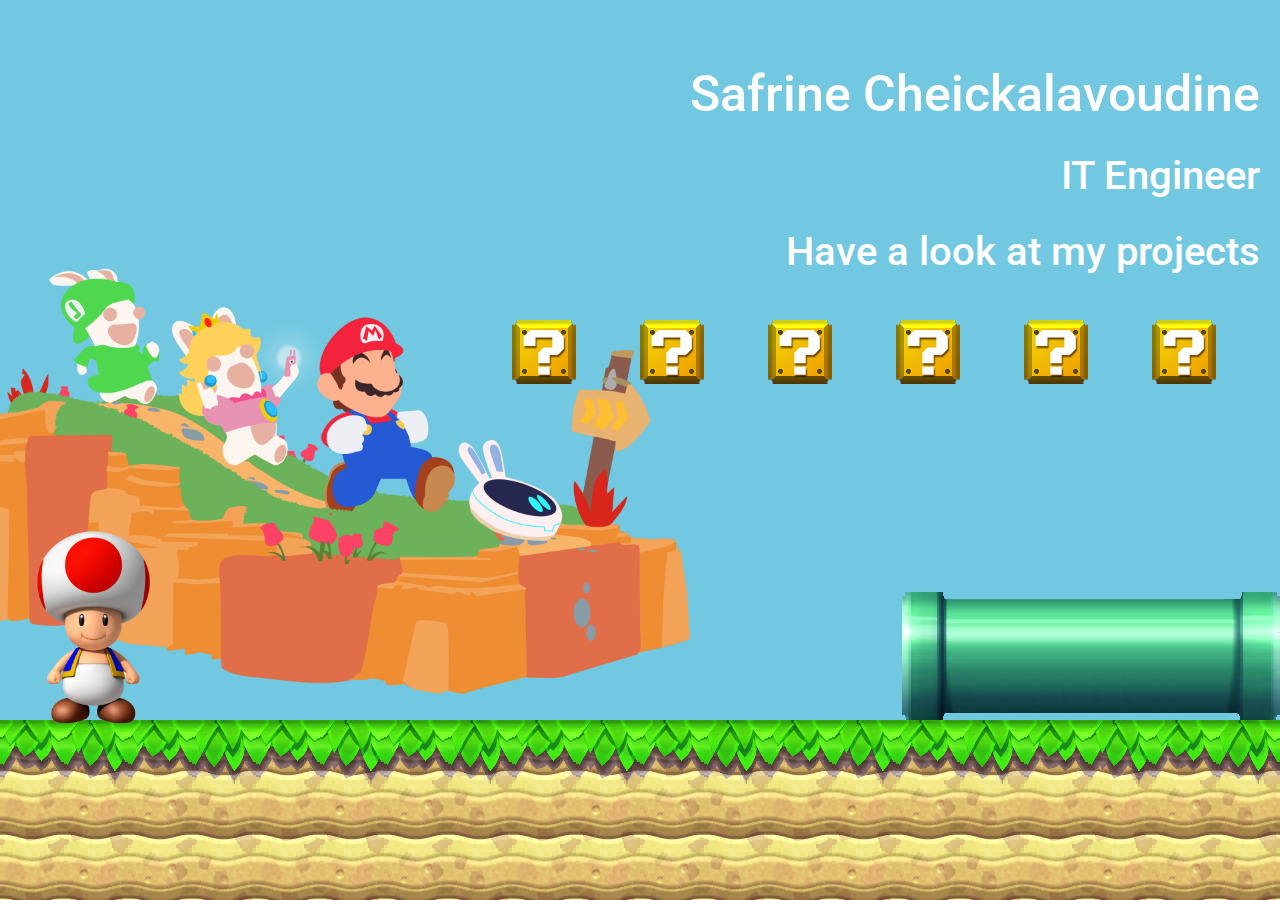
<file: index.html>
<!DOCTYPE html>
<html>
  <head>
    <meta charset="utf-8">
    <meta name="viewport" content="width=device-width, initial-scale=1, shrink-to-fit=no">

    <title>Safrine Land</title>

    <link rel="stylesheet" href="https://maxcdn.bootstrapcdn.com/bootstrap/4.0.0/css/bootstrap.min.css" integrity="sha384-Gn5384xqQ1aoWXA+058RXPxPg6fy4IWvTNh0E263XmFcJlSAwiGgFAW/dAiS6JXm" crossorigin="anonymous">
    <link href="https://fonts.googleapis.com/css?family=Roboto" rel="stylesheet">

    <link rel="stylesheet" href="css/animate.css">
    <link rel="stylesheet" href="css/style.css">

    <script src="https://code.jquery.com/jquery-3.2.1.slim.min.js" integrity="sha384-KJ3o2DKtIkvYIK3UENzmM7KCkRr/rE9/Qpg6aAZGJwFDMVNA/GpGFF93hXpG5KkN" crossorigin="anonymous"></script>
    <script src="https://cdnjs.cloudflare.com/ajax/libs/popper.js/1.12.9/umd/popper.min.js" integrity="sha384-ApNbgh9B+Y1QKtv3Rn7W3mgPxhU9K/ScQsAP7hUibX39j7fakFPskvXusvfa0b4Q" crossorigin="anonymous"></script>
    <script src="https://maxcdn.bootstrapcdn.com/bootstrap/4.0.0/js/bootstrap.min.js" integrity="sha384-JZR6Spejh4U02d8jOt6vLEHfe/JQGiRRSQQxSfFWpi1MquVdAyjUar5+76PVCmYl" crossorigin="anonymous"></script>
  </head>

  <body>
    <div class="ciel">
      <div class="info">
        <h1 class="slideInLeft animated text-right">Safrine Cheickalavoudine</h1>
        <h2 class="slideInRight animated text-right">IT Engineer</h2>
        <h2 class="slideInRight animated text-right">Have a look at my projects</h2>
      </div>
    </div>

    <div class="herbe">
      <img class="tuyau" src="image/Tuyau.png" alt="">

      <img id="toad-normal" class="toad" src="image/toad-normal.png" alt="">
      <img id="toad-parle" class="toad" src="image/toad-parle.png" alt="">

      <div class="caisse caisse-pingpong" id="caisse-pingpong">
      </div>
      <div class="caisse caisse-cuttherope" id="caisse-cuttherope">
      </div>
      <div class="caisse caisse-ikuro" id="caisse-ikuro">
      </div>
      <div class="caisse caisse-brick" id="caisse-brick">
      </div>
      <div class="caisse caisse-umatch" id="caisse-umatch">
      </div>
      <div class="caisse caisse-projet" id="caisse-projet">
      </div>
    </div>

    <div class="terre">

    </div>

    <div id="descriptionBox" class="descriptionBox">
      <img id="close" class="close-logo" src="image/close.png" alt="">

      <h3 id="title"></h3>
      <p id="description"></p>

      <button id="open-button" class="btn btn-info" type="button" name="button"></button>

      </div>
    </div>

    <script type="text/javascript">
      $(document).ready(function() {

        var title = "";
        var textedescription = "";
        var lien = "";

        $('#close').click(function(){
          hideToadTalk();
          initCaisse();
        });

        $('#caisse-pingpong').click(function(){
          initCaisse();
          $('#open-button').show();
          title = "Ping Pong Party";
          textedescription = "Simulation of a Ping Pong Party executed in Maya software. \n It was made by a group of 4 people during my engineering school training at ESIEE Paris.";
          lien = "PingPong/index.html"
          showToadTalk(title, textedescription, lien);
          $('#caisse-pingpong').css('background-image', 'url(image/caisse-active.png)');
        });

        $('#caisse-cuttherope').click(function(){
          initCaisse();
          $('#open-button').show();
          title = "Cut The Rope";
          textedescription = "Imitation of the great game 'Cut the Rope' using Unity platform. \n This project was carried out alone with the supervision of M. David Bilemdjian. The latter is an expert in the field of video games with a demonstrated history of working in this industry";
          $('#title').html(title);
          $('#description').html(textedescription);
          lien = "CutTheRope/index.html"
          showToadTalk(title, textedescription, lien);
          $('#caisse-cuttherope').css('background-image', 'url(image/caisse-active.png)');

          
        });

        $('#caisse-ikuro').click(function(){
          initCaisse();
          $('#open-button').show();
          title = "IKURO";
          textedescription = "Design and development of a 3D infiltration game on Unity. \n This project was realized by a group of 3 people with the supervision of M. David Bilemdjian. The latter is an expert in the field of video games with a demonstrated history of working in this industry.";
          lien = "Ikuro/index.html"
          showToadTalk(title, textedescription, lien);
          $('#caisse-ikuro').css('background-image', 'url(image/caisse-active.png)');
        });

        $('#caisse-brick').click(function(){
          initCaisse();
          $('#open-button').show();
          title = "3D Brick Breaker";
          textedescription = "Design and development of a 3D Brick Breaker using Unity platform. \n This project was carried out alone with the supervision of M. David Bilemdjian. The latter is an expert in the field of video games with a demonstrated history of working in this industry";
          lien = "BrickBreaker/index.html"
          showToadTalk(title, textedescription, lien);
          $('#caisse-brick').css('background-image', 'url(image/caisse-active.png)');
        });

        $('#caisse-umatch').click(function(){
          initCaisse();
          $('#open-button').show();
          title = "UMatch Project";
          textedescription = "The aim of the Umatch project is to express oneself anonymously. \n The main feature is to detect faces on an image or video and replace them with a 3D emoji. This one has a similar expression to the detected face, a recalculated mouth and an adequate rotation. \n This annual project has been realized in group with the use of Maya, for the 3D models, and Python for the Machine Learning.";
          lien = "https://github.com/NiroanESIEE/umatch"
          showToadTalk(title, textedescription, lien);
          $('#caisse-umatch').css('background-image', 'url(image/caisse-active.png)');
          $('#open-button').html("<a href='" + lien + "'>GitHub link</a>")
        });

        $('#caisse-projet').click(function(){
          initCaisse();
          $('#open-button').show();
          title = "Drawing Gallery";
          textedescription = "I love drawing ! Let's check my gallery to get a preview of my passion in this domain";
          lien = "Gallery/index.html"
          showToadTalk(title, textedescription, lien);
          $('#caisse-projet').css('background-image', 'url(image/caisse-active.png)');
        });

        function showToadTalk(title, textedescription, lien){
          hideToadTalk();
          $('#toad-normal').hide();
          $('#toad-parle').show();
          description(title, textedescription, lien);
          $('#descriptionBox').show();
        }

        function hideToadTalk(){
          $('#toad-normal').show();
          $('#toad-parle').hide();
          $('#descriptionBox').hide();
        }

        function description(title, textedescription, lien){
          $('#title').html(title);
          $('#description').html(textedescription);
          $('#open-button').html("<a href='" + lien + "'>Check this out !</a>")
        }

        function initCaisse(){
          $('#caisse-pingpong').css('background-image', 'url(image/hatena_anime.png)');
          $('#caisse-cuttherope').css('background-image', 'url(image/hatena_anime.png)');
          $('#caisse-ikuro').css('background-image', 'url(image/hatena_anime.png)');
          $('#caisse-brick').css('background-image', 'url(image/hatena_anime.png)');
          $('#caisse-umatch').css('background-image', 'url(image/hatena_anime.png)');
          $('#caisse-projet').css('background-image', 'url(image/hatena_anime.png)');

        }
      });
    </script>
  </body>
</html>
</file>
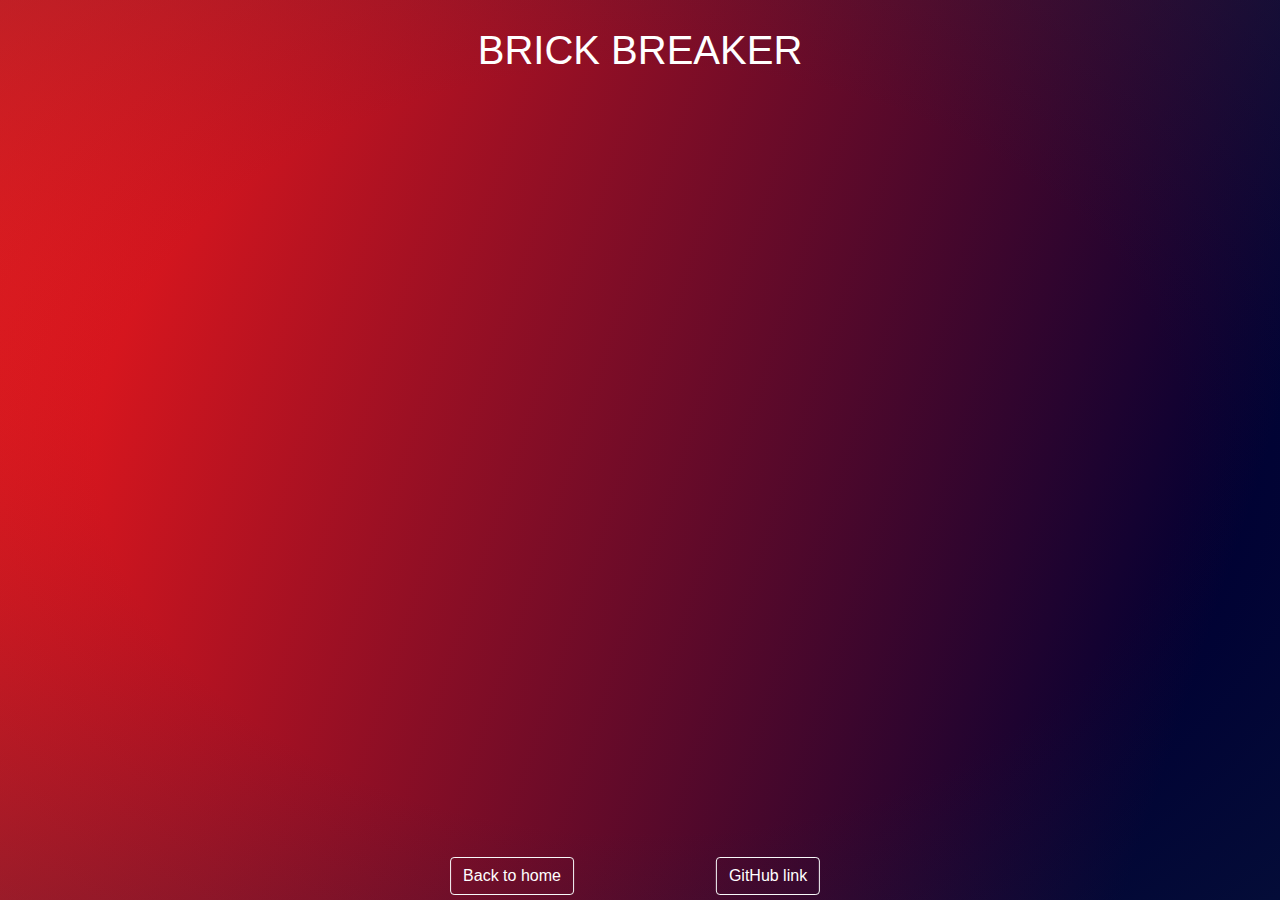
<file: BrickBreaker/index.html>
<!DOCTYPE html>
<html>
	<!--**********EN TETE**********-->
	<head>
        <title>BRICK BREAKER</title>
        
		<meta charset="UTF-8">
        <meta name="author" content="Safrine Cheickalavoudine">
        
        
        <link rel="stylesheet" href="https://maxcdn.bootstrapcdn.com/bootstrap/4.0.0/css/bootstrap.min.css" integrity="sha384-Gn5384xqQ1aoWXA+058RXPxPg6fy4IWvTNh0E263XmFcJlSAwiGgFAW/dAiS6JXm" crossorigin="anonymous">
        <link rel="stylesheet" href="style.css">
    
	</head>

	<body>
        
        <h1>BRICK BREAKER</h1>
        
            <div class="iframe-container">
                <iframe width="560" height="315" src="https://www.youtube.com/embed/_JEOwiZUqdY" frameborder="0" allow="accelerometer; autoplay; encrypted-media; gyroscope; picture-in-picture" allowfullscreen></iframe>
            </div>

            <div class='mybuttons'>
                <button id="open-button1" class="btn btn-outline-light" type="button" name="button">
                    <a href='https://github.com/Safrine/3D-Brick-Breaker'>GitHub link</a>
                </button>
                <button id="open-button2" class="btn btn-outline-light" type="button" name="button">
                    <a href='../index.html'>Back to home</a>
                </button>
            </div>
          

	</body>
</html>
</file>
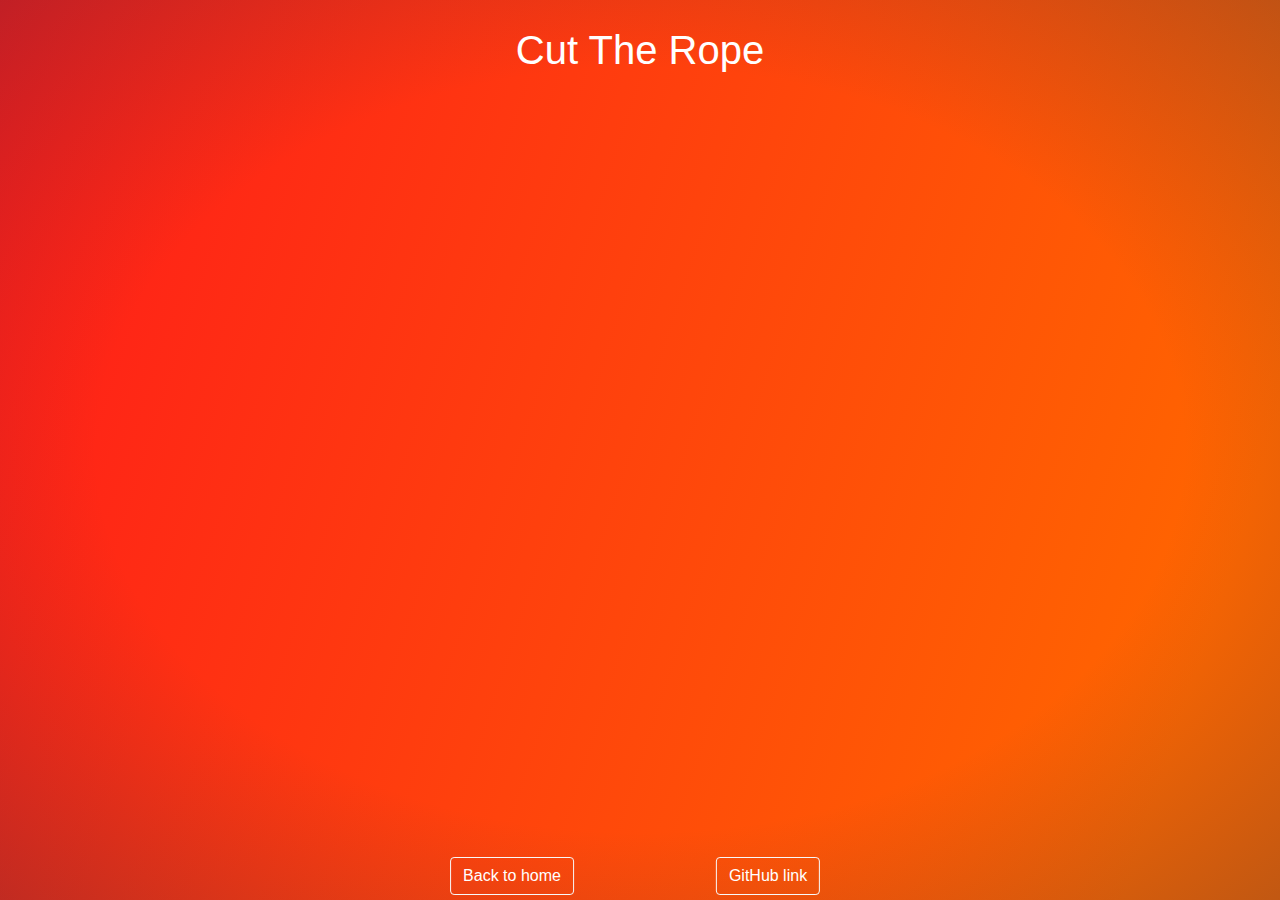
<file: CutTheRope/index.html>
<!DOCTYPE html>
<html>
	<!--**********EN TETE**********-->
	<head>
        <title>Cut The Rope</title>
        
		<meta charset="UTF-8">
        <meta name="author" content="Safrine Cheickalavoudine">
        
        
        <link rel="stylesheet" href="https://maxcdn.bootstrapcdn.com/bootstrap/4.0.0/css/bootstrap.min.css" integrity="sha384-Gn5384xqQ1aoWXA+058RXPxPg6fy4IWvTNh0E263XmFcJlSAwiGgFAW/dAiS6JXm" crossorigin="anonymous">
        <link rel="stylesheet" href="style.css">
    
	</head>

	<body>
        
        <h1>Cut The Rope</h1>
        
            <div class="iframe-container">
                <iframe width="560" height="315" src="https://www.youtube.com/embed/tE4SHcMEIBM" frameborder="0" allow="accelerometer; autoplay; encrypted-media; gyroscope; picture-in-picture" allowfullscreen></iframe>
            </div>

            <div class='mybuttons'>
                <button id="open-button1" class="btn btn-outline-light" type="button" name="button">
                    <a href='https://github.com/Safrine/Cut-The-Rope-Remake'>GitHub link</a>
                </button>
                <button id="open-button2" class="btn btn-outline-light" type="button" name="button">
                    <a href='../index.html'>Back to home</a>
                </button>
            </div>
          

	</body>
</html>
</file>
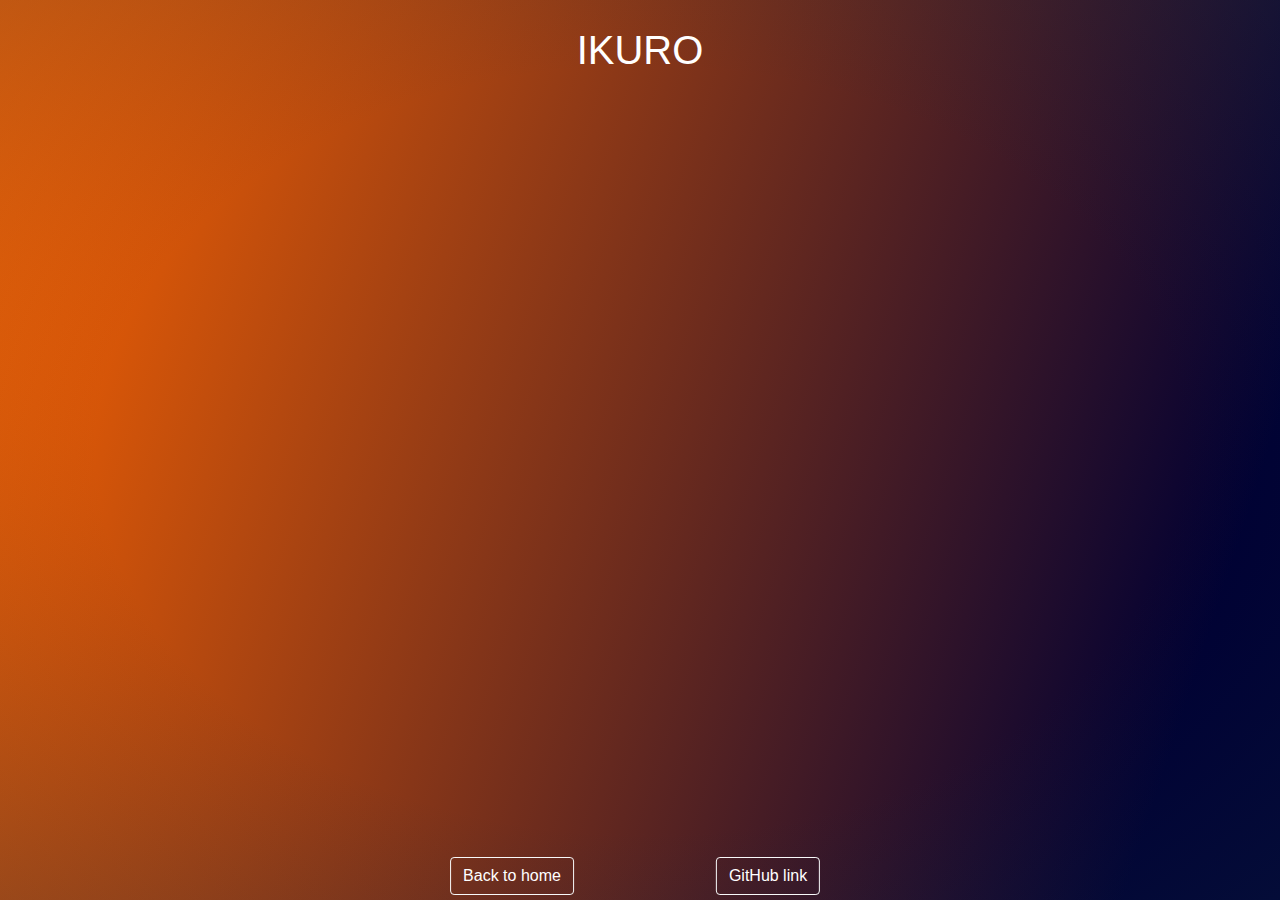
<file: Ikuro/index.html>
<!DOCTYPE html>
<html>
	<!--**********EN TETE**********-->
	<head>
        <title>IKURO</title>
        
		<meta charset="UTF-8">
        <meta name="author" content="Safrine Cheickalavoudine">
        
        
        <link rel="stylesheet" href="https://maxcdn.bootstrapcdn.com/bootstrap/4.0.0/css/bootstrap.min.css" integrity="sha384-Gn5384xqQ1aoWXA+058RXPxPg6fy4IWvTNh0E263XmFcJlSAwiGgFAW/dAiS6JXm" crossorigin="anonymous">
        <link rel="stylesheet" href="style.css">
    
	</head>

	<body>
        
        <h1>IKURO</h1>
        
            <div class="iframe-container">
                <iframe width="560" height="315" src="https://www.youtube.com/embed/cTSHIoteXWM" frameborder="0" allow="accelerometer; autoplay; encrypted-media; gyroscope; picture-in-picture" allowfullscreen></iframe>
            </div>

            <div class='mybuttons'>
                <button id="open-button1" class="btn btn-outline-light" type="button" name="button">
                    <a href='https://github.com/Safrine/Ikuro'>GitHub link</a>
                </button>
                <button id="open-button2" class="btn btn-outline-light" type="button" name="button">
                    <a href='../index.html'>Back to home</a>
                </button>
            </div>
          

	</body>
</html>
</file>
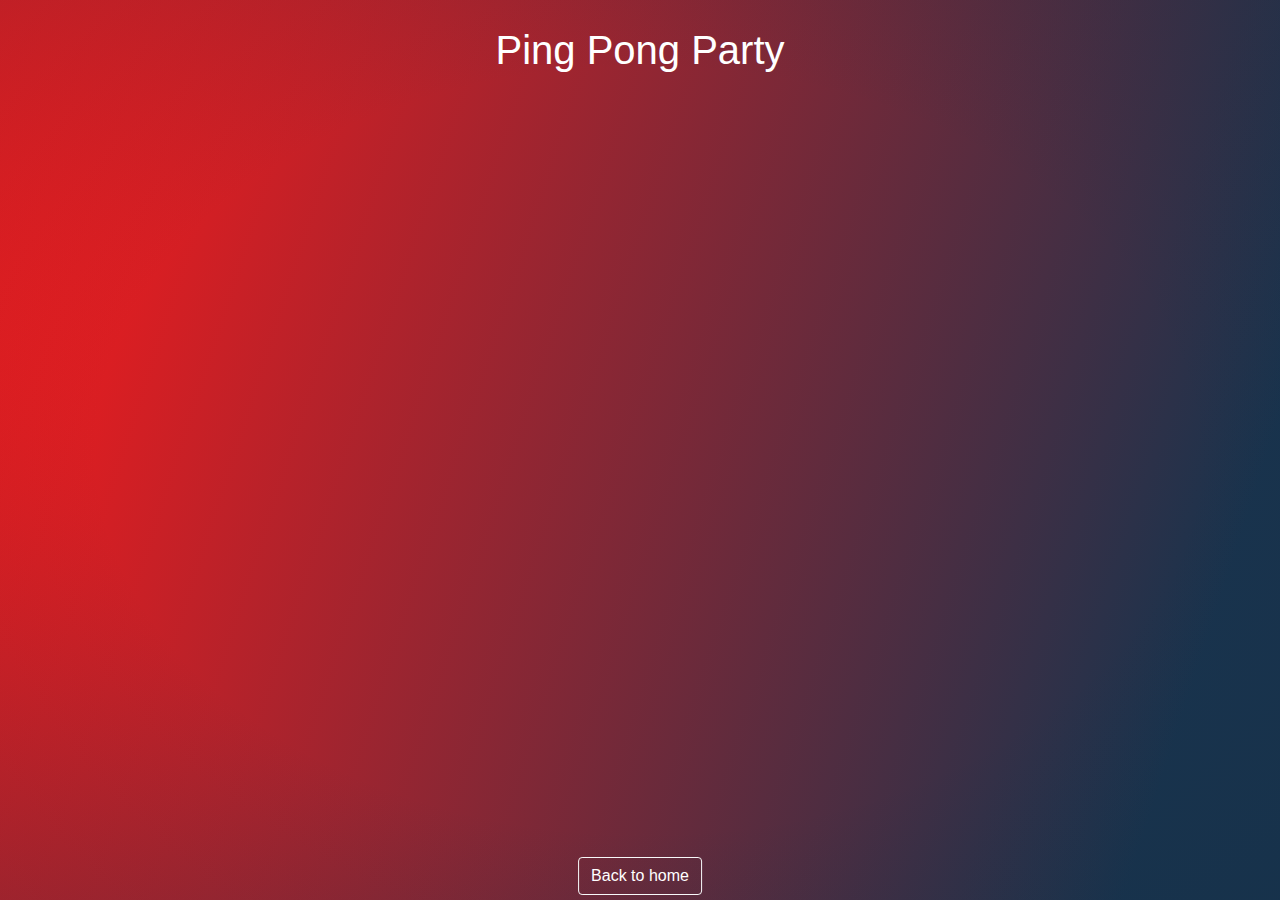
<file: PingPong/index.html>
<!DOCTYPE html>
<html>
	<!--**********EN TETE**********-->
	<head>
        <title>Ping Pong Party</title>
        
		<meta charset="UTF-8">
        <meta name="author" content="Safrine Cheickalavoudine">
        
        
        <link rel="stylesheet" href="https://maxcdn.bootstrapcdn.com/bootstrap/4.0.0/css/bootstrap.min.css" integrity="sha384-Gn5384xqQ1aoWXA+058RXPxPg6fy4IWvTNh0E263XmFcJlSAwiGgFAW/dAiS6JXm" crossorigin="anonymous">
        <link rel="stylesheet" href="style.css">
    
	</head>

	<body>
        
        <h1>Ping Pong Party</h1>
        <div>
            <div class="iframe-container">
                <iframe width="560" height="315" src="https://www.youtube.com/embed/w8SdQN2RAkQ" frameborder="0" allow="accelerometer; autoplay; encrypted-media; gyroscope; picture-in-picture" allowfullscreen></iframe>
            </div>


            <button id="open-button" class="btn btn-outline-light" type="button" name="button">
                <a href='../index.html'>Back to home</a>
            </button>
        </div>  

	</body>
</html>
</file>
<file: css/style.css>
body{
  width: 100%;
  font: 100%/1.5 "Roboto", Verdana, sans-serif;
}

h1{
  font-size: 50px;
  color: white;
  padding-top: 5%;
  padding-left: 3%;
}


h2{
  font-size: 40px;
  color: white;
  padding-top: 20px;
  padding-left: 3%;
}

.ciel{
  background-image: url('../image/Background.png');
  background-repeat:no-repeat;
  background-size: cover;
  background-position: center bottom;
  display:block;
	height:80vh;
	width:100%;
	margin-right:auto;
	margin-left:auto;
  overflow:hidden;
}

.info{
  position: absolute;
  right: 20px;
  width: 100%;
}

.herbe{
  background-image: url('../image/Mario_herbe.png');
  background-repeat: repeat-x;
  background-size: contain;
  height: 64px;
  position: relative;
}

  .tuyau{
    position: absolute;
    right: 0;
    top: -128px;
  }

  .toad{
    position: absolute;
    height: 200px;
    top: -190px;
  }

  #toad-parle{
    display: none;
  }

  .caisse{
    background-image: url('../image/hatena_anime.png');
    background-position: 0px 0px;
    position: absolute;
    height: 64px;
    width: 64px;
    top: -400px;
    animation: caisseAnim 2s infinite step-end;
    animation-direction: reverse;
    cursor: pointer;
  }

  @keyframes caisseAnim {
    0%  {background-position: 0px 0px}
    6%  {background-position: 0px 64px}
    13%  {background-position: 0px 128px}
    19%  {background-position: 0px 192px}
    25%  {background-position: 0px 256px}
    29%  {background-position: 0px 320px}
    38%  {background-position: 0px 384px}
    44%  {background-position: 0px 448px}
    50%  {background-position: 0px 512px}
    56%  {background-position: 0px 576px}
    63%  {background-position: 0px 640px}
    69%  {background-position: 0px 704px}
    75%  {background-position: 0px 768px}
    79%  {background-position: 0px 832px}
    88%  {background-position: 0px 896px}
    94%  {background-position: 0px 960px}
    100%  {background-position: 0px 0px}
  }

  .caisse-pingpong{
    left: 40%;
  }

  .caisse-cuttherope{
    left: 50%;
  }

  .caisse-ikuro{
    left: 60%;
  }

  .caisse-brick{
    left: 70%;
  }

  .caisse-umatch{
    left: 80%;
  }

  .caisse-projet{
    left: 90%;
  }

.terre{
  background-image: url('../image/Mario_terre.png');
  background-repeat: repeat;
  background-size: auto;
  height: calc(20vh - 64px);
}

.descriptionBox{
  position: fixed;
  top: 45%;
  left: 20%;
  background-color: rgba(236, 240, 241, 0.8);
  border-radius: 10px;
  /*height: 300px;*/
  
  width: 40%;
  display: none;
  text-align: center;
  transition: 2s;
}

  .close-logo{
    position: absolute;
    height: 40px;
    right: 5px;
    top: 5px;
    cursor: pointer;
  }

  #open-button, #js{
    position: absolute;
    bottom: 5px;
    left: 50%;
    transform: translateX(-50%);
  }

  a{
    color: white;
  }

p{
  padding-bottom: 10%;
}
</file>
<file: BrickBreaker/style.css>
body, html{
    height: 100%;
    width: 100%;
    overflow: hidden;
  }
  
body{
    width: 100%;
    font: 100%/1.5 "Roboto", Verdana, sans-serif;
    background:
        radial-gradient(closest-corner, rgba(16, 47, 70, 0) 60%, rgba(16, 47, 70, 0.26)),
        linear-gradient(108deg, #ff1a1a, #000033 90%);
    display: table;
    margin: 0;
    padding: 0;
    text-align: center;
    color: white;
}

#open-button1{
    position: absolute;
    bottom: 5px;
    left: 60%;
    transform: translateX(-50%);
}

#open-button2{
  position: absolute;
  bottom: 5px;
  left: 40%;
  transform: translateX(-50%);
}

a{
color: white;
}

h1{
    margin: 2%;
}


.iframe-container{
    position: relative;
    width: 90%;
    padding-bottom: 56.25%; 
    margin: 0 auto;
    height: 0;
  }
  .iframe-container iframe{
    position: absolute;
    top:0;
    left: 20%;
    width: 60%;
    height: 60%;
  }
</file>
<file: CutTheRope/style.css>
body, html{
    height: 100%;
    width: 100%;
    overflow: hidden;
  }
  
body{
    width: 100%;
    font: 100%/1.5 "Roboto", Verdana, sans-serif;
    background:
        radial-gradient(closest-corner, rgba(16, 47, 70, 0) 60%, rgba(16, 47, 70, 0.26)),
        linear-gradient(108deg, #ff1a1a, #ff6600 90%);
    display: table;
    margin: 0;
    padding: 0;
    text-align: center;
    color: white;
}

#open-button1{
    position: absolute;
    bottom: 5px;
    left: 60%;
    transform: translateX(-50%);
}

#open-button2{
  position: absolute;
  bottom: 5px;
  left: 40%;
  transform: translateX(-50%);
}

a{
color: white;
}

h1{
    margin: 2%;
}


.iframe-container{
    position: relative;
    width: 90%;
    padding-bottom: 56.25%; 
    margin: 0 auto;
    height: 0;
  }
  .iframe-container iframe{
    position: absolute;
    top:0;
    left: 20%;
    width: 60%;
    height: 60%;
  }
</file>
<file: Ikuro/style.css>
body, html{
    height: 100%;
    width: 100%;
    overflow: hidden;
  }
  
body{
    width: 100%;
    font: 100%/1.5 "Roboto", Verdana, sans-serif;
    background:
        radial-gradient(closest-corner, rgba(16, 47, 70, 0) 60%, rgba(16, 47, 70, 0.26)),
        linear-gradient(108deg, #ff6600, #000033 90%);
    display: table;
    margin: 0;
    padding: 0;
    text-align: center;
    color: white;
}

#open-button1{
    position: absolute;
    bottom: 5px;
    left: 60%;
    transform: translateX(-50%);
}

#open-button2{
  position: absolute;
  bottom: 5px;
  left: 40%;
  transform: translateX(-50%);
}

a{
color: white;
}

h1{
    margin: 2%;
}


.iframe-container{
    position: relative;
    width: 90%;
    padding-bottom: 56.25%; 
    margin: 0 auto;
    height: 0;
  }
  .iframe-container iframe{
    position: absolute;
    top:0;
    left: 20%;
    width: 60%;
    height: 60%;
  }
</file>
<file: PingPong/style.css>
body, html{
    height: 100%;
    width: 100%;
    overflow: hidden;
  }
  
body{
    width: 100%;
    font: 100%/1.5 "Roboto", Verdana, sans-serif;
    background:
        radial-gradient(closest-corner, rgba(16, 47, 70, 0) 60%, rgba(16, 47, 70, 0.26)),
        linear-gradient(108deg, #ff1a1a, #19334d 90%);
    display: table;
    margin: 0;
    padding: 0;
    text-align: center;
    color: white;
}

#open-button{
    position: absolute;
    bottom: 5px;
    left: 50%;
    transform: translateX(-50%);
}

a{
color: white;
}

h1{
    margin: 2%;
}


.iframe-container{
    position: relative;
    width: 90%;
    padding-bottom: 56.25%; 
    margin: 0 auto;
    height: 0;
  }
  .iframe-container iframe{
    position: absolute;
    top:0;
    left: 20%;
    width: 60%;
    height: 60%;
  }
</file>
